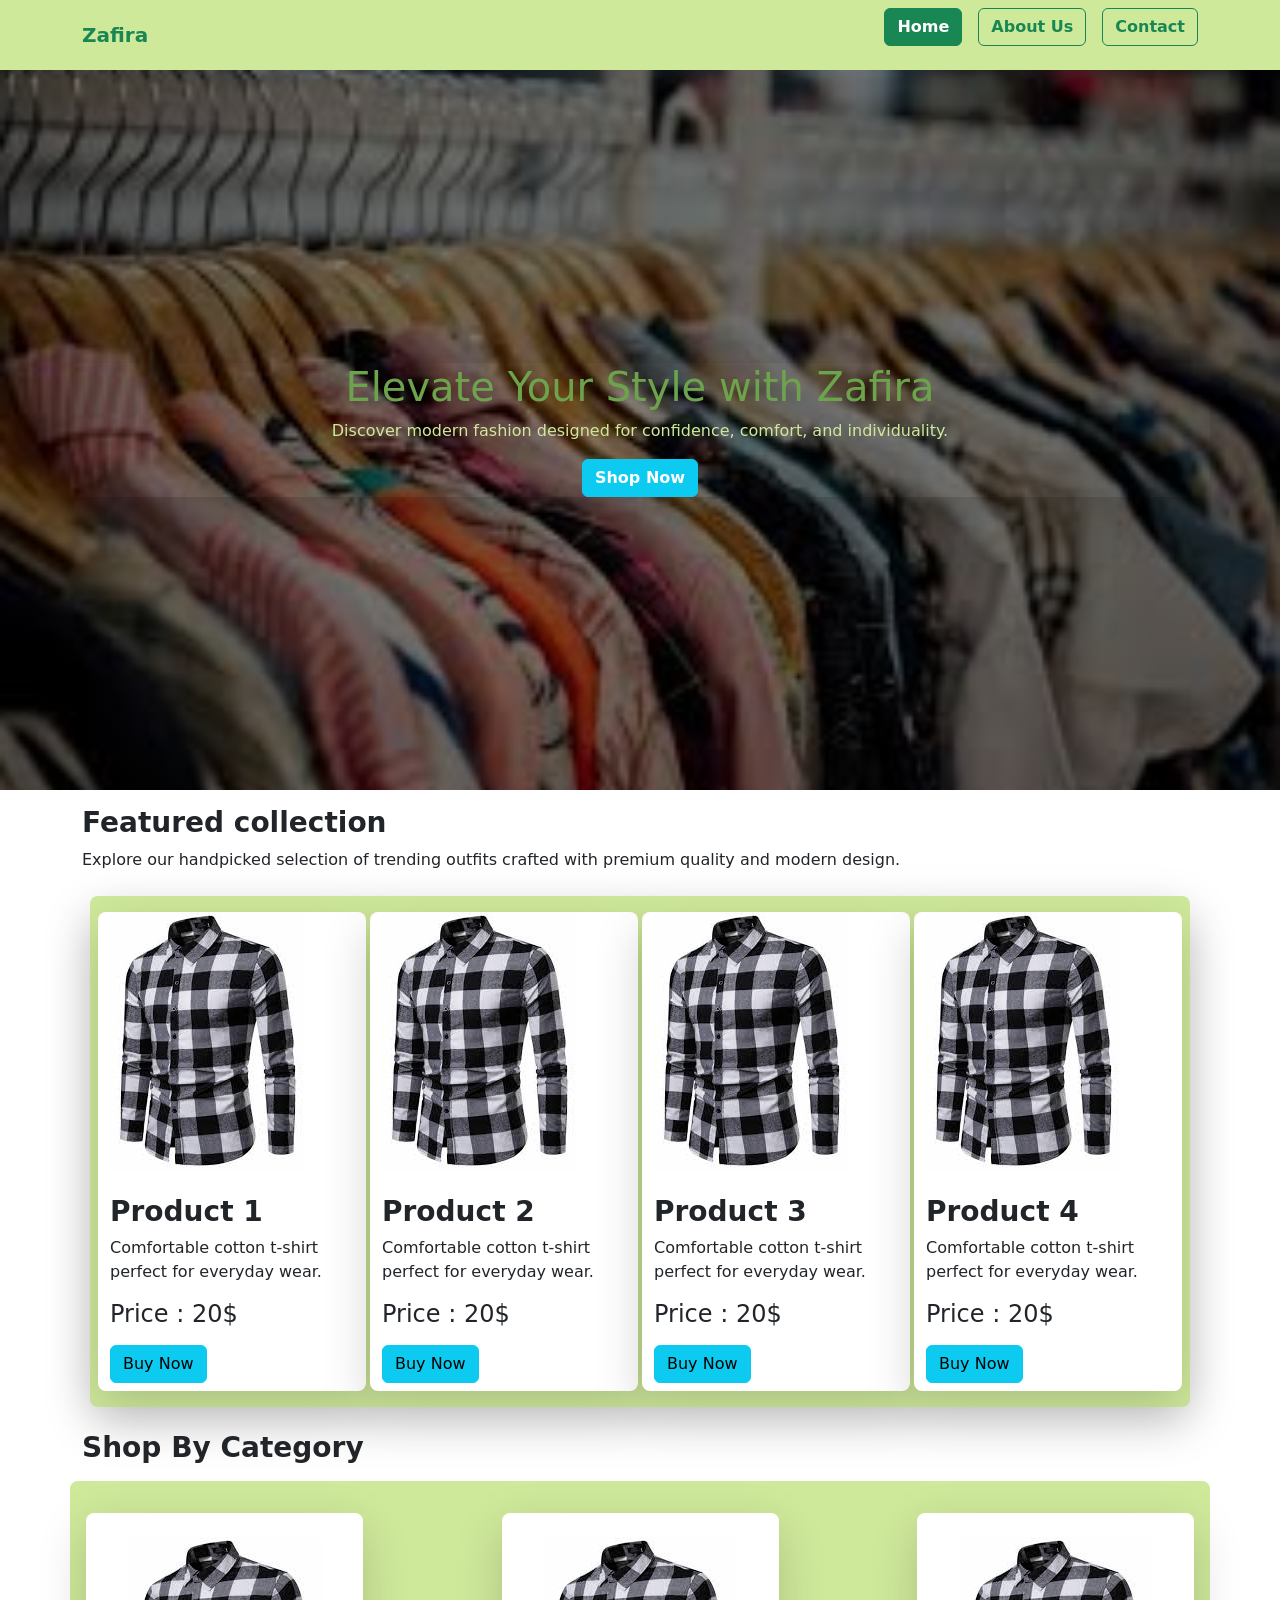
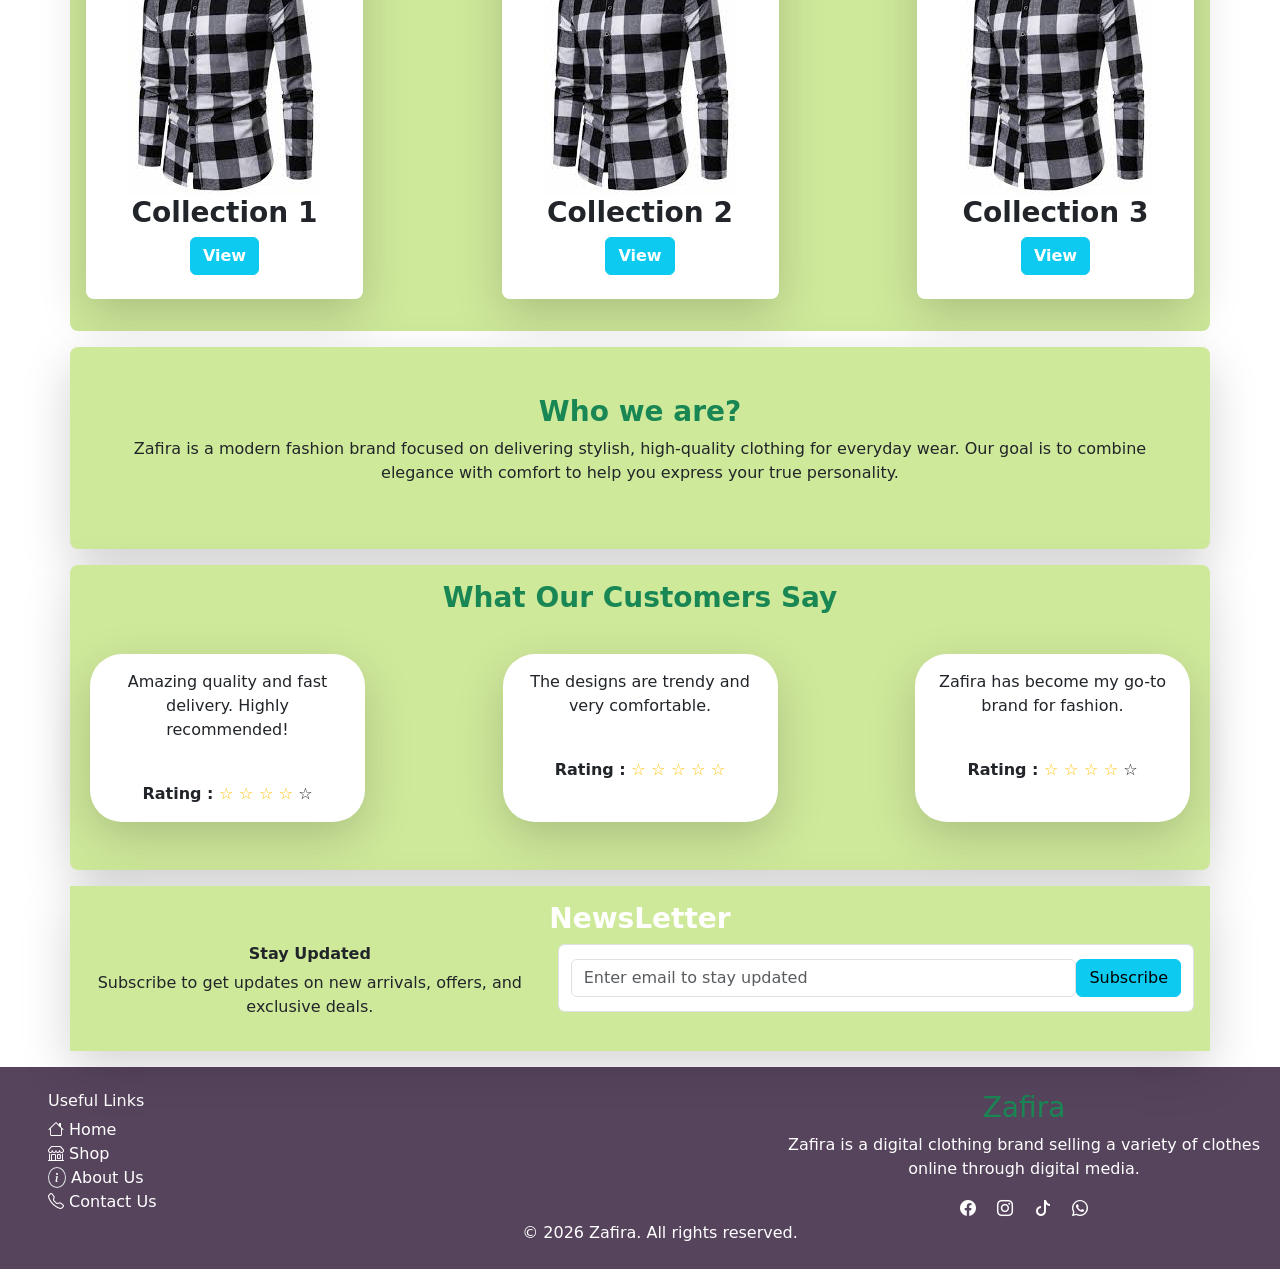
<file: index.html>
<!DOCTYPE html>
<html lang="en">

<head>
    <meta charset="UTF-8">
    <meta name="viewport" content="width=device-width, initial-scale=1.0">
    <title>E-com website</title>
    <link rel="stylesheet" href="Css/style.css">
    <link href="https://cdn.jsdelivr.net/npm/bootstrap@5.3.2/dist/css/bootstrap.min.css" rel="stylesheet">
    <link rel="stylesheet" href="https://cdn.jsdelivr.net/npm/bootstrap-icons@1.11.1/font/bootstrap-icons.css">
</head>

<body>
    <header>
        <nav class="navbar navbar-expand-md">
            <div class="container">
                <a class="navbar-brand fw-bold text-success" href="#">Zafira</a>

                <button class="navbar-toggler" type="button" data-bs-toggle="collapse" data-bs-target="#navMenu">
                    <span class="navbar-toggler-icon"></span>
                </button>

                <div class="collapse navbar-collapse" id="navMenu">
                    <ul class="navbar-nav ms-auto">
                        <li class="nav-item"><a class="me-3 mb-3 active btn btn-outline-success fw-bold"
                                href="index.html">Home</a></li>
                        <li class="nav-item"><a class="me-3 mb-3 btn btn-outline-success fw-bold"
                                href="aboutus.html">About Us</a></li>
                        <li class="nav-item"><a class="btn btn-outline-success fw-bold" href="contact.html">Contact</a>
                        </li>
                    </ul>
                </div>
            </div>
        </nav>
    </header>
    <main>
        <section class="hero d-flex text-white text-center align-items-center">
            <div class="container shadow-lg">
                <h1>Elevate Your Style with Zafira</h1>
                <p>Discover modern fashion designed for confidence, comfort, and individuality.</p>
                <a href="shop.html" class="btn btn-info fw-bold text-white">Shop Now</a>
            </div>
        </section>
        <section class="fade-section">
            <div class="container my-3">
                <h3 class="fw-bold">Featured collection</h3>
                <p>Explore our handpicked selection of trending outfits crafted with premium quality and modern design.
                </p>
                <div class="row about my-4 mx-2 p-2 shadow-lg rounded-3">
                <div class="col-md bg-white shadow-lg rounded-3 my-2">
                    <img src="media/Col-1.jpg" alt="col1">
                    <h3 class="fw-bold mt-4">Product 1</h3>
                    <p>Comfortable cotton t-shirt perfect for everyday wear.</p>
                    <h4>Price :  20$</h4>
                    <a href="product_detail.html" class="btn btn-info my-2">Buy Now</a>
                </div>
                <div class="col-md bg-white shadow-lg rounded-3 ms-1 my-2">
                    <img src="media/Col-1.jpg" alt="col2">
                    <h3 class="fw-bold mt-4">Product 2</h3>
                    <p>Comfortable cotton t-shirt perfect for everyday wear.</p>
                    <h4>Price :  20$</h4>
                    <a href="product_detail.html" class="btn btn-info my-2">Buy Now</a>
                </div>
                <div class="col-md bg-white shadow-lg rounded-3 ms-1 my-2">
                    <img src="media/Col-1.jpg" alt="col3">
                    <h3 class="fw-bold mt-4">Product 3</h3>
                    <p>Comfortable cotton t-shirt perfect for everyday wear.</p>
                    <h4>Price :  20$</h4>
                    <a href="product_detail.html" class="btn btn-info my-2">Buy Now</a>
                </div>
                <div class="col-md bg-white shadow-lg rounded-3 ms-1 my-2">
                    <img src="media/Col-1.jpg" alt="col4">
                    <h3 class="fw-bold mt-4">Product 4</h3>
                    <p>Comfortable cotton t-shirt perfect for everyday wear.</p>
                    <h4>Price :  20$</h4>
                    <a href="product_detail.html" class="btn btn-info my-2">Buy Now</a>
                </div>
            </div>
            </div>
        </section>
        <section class="fade-section">
            <div class="container my-3">
                <h3 class="fw-bold mb-3">Shop By Category</h3>
                <div class="row about justify-content-between rounded-3 p-3">
                    <div class="col-md-3 text-center shadow-lg rounded-3 my-3 py-4 bg-white">
                        <img src="media/Col-1.jpg" alt="col 1">
                        <h3 class="fw-bold text-center">Collection 1</h3>
                        <a href="shop.html" class="text-white fw-bold btn btn-info">View</a>
                    </div>
                    <div class="col-md-3 text-center shadow-lg rounded-3 my-3 py-4 bg-white">
                        <img src="media/Col-1.jpg" alt="col 1">
                        <h3 class="fw-bold text-center">Collection 2</h3>
                        <a href="shop.html" class="text-white fw-bold btn btn-info">View</a>
                    </div>
                    <div class="col-md-3 text-center shadow-lg rounded-3 my-3 py-4 bg-white">
                        <img src="media/Col-1.jpg" alt="col 1">
                        <h3 class="fw-bold text-center">Collection 3</h3>
                        <a href="shop.html" class="text-white fw-bold btn btn-info">View</a>
                    </div>
                </div>
            </div>
        </section>
        <section class="fade-section">
            <div class="container about my-3 shadow-lg rounded-3 p-5">
                <h3 class="fw-bold text-center text-success">Who we are?</h3>
                <p class="text-center">Zafira is a modern fashion brand focused on delivering stylish, high-quality
                    clothing for everyday wear. Our goal is to combine elegance with comfort to help you express your
                    true personality.</p>
            </div>
        </section>
        <section class="fade-section">
            <div class="container about my-3 shadow-lg rounded-3 p-3">
                <h3 class="fw-bold text-center text-success">What Our Customers Say</h3>
                <div class="row p-3 justify-content-between text-center">
                    <div class="col-md-3 p-3 rounded-5 bg-white shadow-lg my-3">
                        <p>Amazing quality and fast delivery. Highly recommended!</p>
                        <br>
                        <p class="fw-bold d-inline">Rating : </p>
                        <p class="fw-bold d-inline text-warning">&star; &star; &star; &star;</p>
                        <p class="fw-bold d-inline text-dark"> &star;</p>
                    </div>
                    <div class="col-md-3 p-3 rounded-5 bg-white shadow-lg my-3">
                        <p>The designs are trendy and very comfortable.</p>
                        <br>
                        <p class="fw-bold d-inline">Rating : </p>
                        <p class="fw-bold d-inline text-warning">&star; &star; &star; &star; &star;</p>
                    </div>
                    <div class="col-md-3 p-3 rounded-5 bg-white shadow-lg my-3">
                        <p>Zafira has become my go-to brand for fashion.</p>
                        <br>
                        <p class="fw-bold d-inline">Rating : </p>
                        <p class="fw-bold d-inline text-warning">&star; &star; &star; &star;</p>
                        <p class="fw-bold d-inline text-dark"> &star;</p>
                    </div>
                </div>
            </div>
        </section>
        <section class="fade-section">
            <div class="container about my-3 text-center shadow-lg p-3">
                <h3 class="fw-bold text-white">NewsLetter</h3>
                <div class="row">
                    <div class="col-5">
                        <h6 class="fw-bold">Stay Updated</h6>
                        <p>Subscribe to get updates on new arrivals, offers, and exclusive deals.</p>
                    </div>
                    <div class="col-7">
                        <form class="form-control d-flex align-items-center">
                            <input type="email" id="email" class="form-control" placeholder="Enter email to stay updated" required>
                            <label for="email" class="form-label mt-2 btn btn-info">Subscribe</label>
                        </form>
                    </div>
                </div>
            </div>
        </section>
    </main>
    <footer class="text-white pt-4 p-2 ps-5">
        <div class="row justify-content-between">
            <div class="col-5">
                <h6>Useful Links</h6>
                <a href="index.html"><i class="bi bi-house"></i> Home</a> <br>
                <a href="shop.html"><i class="bi bi-shop"></i> Shop</a> <br>
                <a href="aboutus.html"><i class="bi bi-info border rounded-circle"></i> About Us</a> <br>
                <a href="contact.html"><i class="bi bi-telephone"></i> Contact Us</a>
            </div>
            <div class="col-5 text-center">
                <h3 class="text-success">Zafira</h3>
                <p class="text-wrap">Zafira is a digital clothing brand selling a variety of clothes online through
                    digital media.</p>
                <a href="#"><i class="bi bi-facebook"></i></a>
                <a href="#"><i class="ms-3 bi bi-instagram"></i></a>
                <a href="#"><i class="ms-3 bi bi-tiktok"></i></a>
                <a href="#"><i class="ms-3 bi bi-whatsapp"></i></a>
            </div>
        </div>
        <p class="text-center">© 2026 Zafira. All rights reserved.</p>
    </footer>
    <script src="Js/app.js"></script>
    <script src="https://cdn.jsdelivr.net/npm/bootstrap@5.3.2/dist/js/bootstrap.bundle.min.js"></script>
</body>

</html>
</file>
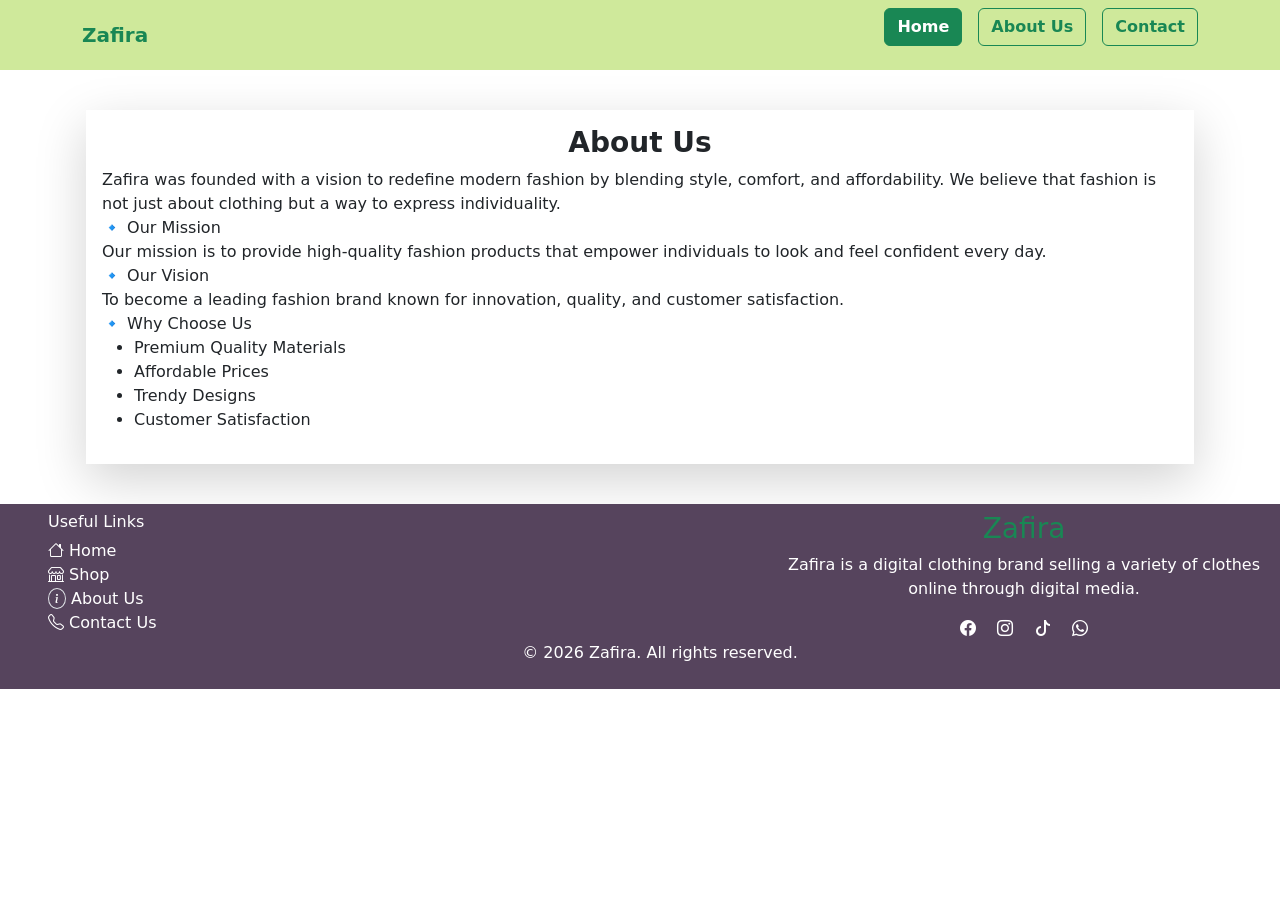
<file: aboutus.html>
<!DOCTYPE html>
<html lang="en">

<head>
    <meta charset="UTF-8">
    <meta name="viewport" content="width=device-width, initial-scale=1.0">
    <title>About Us</title>
    <link rel="stylesheet" href="Css/style.css">
    <link href="https://cdn.jsdelivr.net/npm/bootstrap@5.3.2/dist/css/bootstrap.min.css" rel="stylesheet">
    <link rel="stylesheet" href="https://cdn.jsdelivr.net/npm/bootstrap-icons@1.11.1/font/bootstrap-icons.css">
</head>

<body>
    <header>
        <nav class="navbar navbar-expand-md">
            <div class="container">
                <a class="navbar-brand fw-bold text-success" href="#">Zafira</a>

                <button class="navbar-toggler" type="button" data-bs-toggle="collapse" data-bs-target="#navMenu">
                    <span class="navbar-toggler-icon"></span>
                </button>

                <div class="collapse navbar-collapse" id="navMenu">
                    <ul class="navbar-nav ms-auto">
                        <li class="nav-item"><a class="me-3 mb-3 active btn btn-outline-success fw-bold" href="index.html">Home</a></li>
                        <li class="nav-item"><a class="me-3 mb-3 btn btn-outline-success fw-bold" href="aboutus.html">About Us</a></li>
                        <li class="nav-item"><a class="btn btn-outline-success fw-bold" href="contact.html">Contact</a></li>
                    </ul>
                </div>
            </div>
        </nav>
    </header>
    <main>
        <div class="container p-3 my-3">
            <div class="container p-3 my-2 shadow-lg">
                <h3 class="text-center fw-bold">About Us</h3>
                Zafira was founded with a vision to redefine modern fashion by blending style, comfort, and
                affordability. We believe that fashion is not just about clothing but a way to express individuality.
                <br>
                🔹 Our Mission
                <br>
                Our mission is to provide high-quality fashion products that empower individuals to look and feel
                confident every day.
                <br>
                🔹 Our Vision
                <br>
                To become a leading fashion brand known for innovation, quality, and customer satisfaction.
                <br>
                🔹 Why Choose Us
                <ul>
                    <li>Premium Quality Materials</li>
                    <li>Affordable Prices</li>
                    <li>Trendy Designs</li>
                    <li>Customer Satisfaction</li>
                </ul>  
            </div>
        </div>
    </main>
    <footer class="text-white p-2 ps-5">
        <div class="row justify-content-between">
            <div class="col-5">
                <h6>Useful Links</h6>
                <a href="index.html"><i class="bi bi-house"></i> Home</a> <br>
                <a href="shop.html"><i class="bi bi-shop"></i> Shop</a> <br>
                <a href="aboutus.html"><i class="bi bi-info border rounded-circle"></i> About Us</a> <br>
                <a href="contact.html"><i class="bi bi-telephone"></i> Contact Us</a>
            </div>
            <div class="col-5 text-center">
                <h3 class="text-success">Zafira</h3>
                <p class="text-wrap">Zafira is a digital clothing brand selling a variety of clothes online through
                    digital media.</p>
                <a href="#"><i class="bi bi-facebook"></i></a>
                <a href="#"><i class="ms-3 bi bi-instagram"></i></a>
                <a href="#"><i class="ms-3 bi bi-tiktok"></i></a>
                <a href="#"><i class="ms-3 bi bi-whatsapp"></i></a>
            </div>
        </div>
        <p class="text-center">© 2026 Zafira. All rights reserved.</p>
    </footer>
    <script src="Js/app.js"></script>
    <script src="https://cdn.jsdelivr.net/npm/bootstrap@5.3.2/dist/js/bootstrap.bundle.min.js"></script>
</body>

</html>
</file>
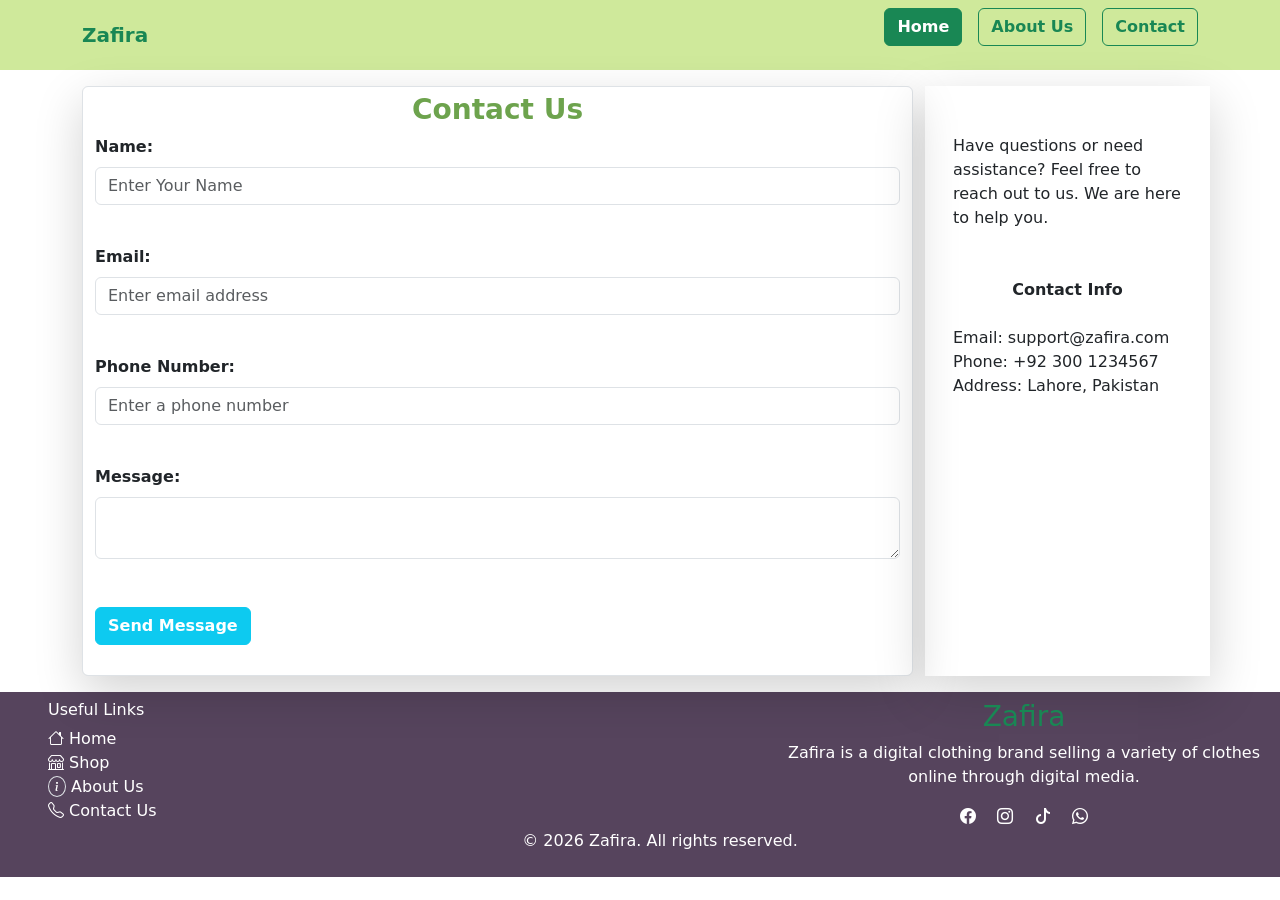
<file: contact.html>
<!DOCTYPE html>
<html lang="en">

<head>
    <meta charset="UTF-8">
    <meta name="viewport" content="width=device-width, initial-scale=1.0">
    <title>Contact form</title>
    <link rel="stylesheet" href="Css/style.css">
    <link href="https://cdn.jsdelivr.net/npm/bootstrap@5.3.2/dist/css/bootstrap.min.css" rel="stylesheet">
    <link rel="stylesheet" href="https://cdn.jsdelivr.net/npm/bootstrap-icons@1.11.1/font/bootstrap-icons.css">
</head>

<body>
    <header>
        <nav class="navbar navbar-expand-md">
            <div class="container">
                <a class="navbar-brand fw-bold text-success" href="#">Zafira</a>

                <button class="navbar-toggler" type="button" data-bs-toggle="collapse" data-bs-target="#navMenu">
                    <span class="navbar-toggler-icon"></span>
                </button>

                <div class="collapse navbar-collapse" id="navMenu">
                    <ul class="navbar-nav ms-auto">
                        <li class="nav-item"><a class="me-3 mb-3 active btn btn-outline-success fw-bold" href="index.html">Home</a></li>
                        <li class="nav-item"><a class="me-3 mb-3 btn btn-outline-success fw-bold" href="aboutus.html">About Us</a></li>
                        <li class="nav-item"><a class="btn btn-outline-success fw-bold" href="contact.html">Contact</a></li>
                    </ul>
                </div>
            </div>
        </nav>
    </header>
    <main>
        <div class="container py-3">
            <div class="row">
                <div class="col-9">
                    <form id="contactForm" class="form-control shadow-lg">
                        <h3 class="fw-bold text-center">Contact Us</h3>
                        <label for="name" class="form-label fw-bold">Name: </label>
                        <input type="text" class="form-control" id="name" placeholder="Enter Your Name">
                        <small class="text-danger" id="nameError"></small> <br>

                        <label for="email" class="mt-3 form-label fw-bold">Email: </label>
                        <input type="email" class="form-control" id="email" placeholder="Enter email address">
                        <small class="text-danger" id="emailError"></small> <br>

                        <label for="phone" class="mt-3 form-label fw-bold">Phone Number: </label>
                        <input type="tel" class="form-control" id="phone" placeholder="Enter a phone number">
                        <small class="text-danger" id="phoneError"></small> <br>

                        <label for="message" class="mt-3 form-label fw-bold">Message: </label>
                        <textarea name="message" id="message" class="form-control"></textarea>
                        <small class="text-danger" id="msgError"></small> <br>

                        <input type="submit" value="Send Message" class="btn btn-info text-white fw-bold my-4">
                        <div id="successMsg" class="alert alert-success d-none mt-3">
                            ✅ Your message has been sent successfully!
                        </div>
                    </form>
                </div>
                <div class="col-3 shadow-lg">
                    <div class="container p-3 pt-5">
                        Have questions or need assistance? Feel free to reach out to us. We are here to help you. <br><br>
                        <p class="text-center fw-bold my-4"> Contact Info </p>
                        Email: support@zafira.com <br>
                        Phone: +92 300 1234567 <br>
                        Address: Lahore, Pakistan <br>
                    </div>
                </div>
            </div>
        </div>
    </main>
    <footer class="text-white p-2 ps-5">
        <div class="row justify-content-between">
            <div class="col-5">
                <h6>Useful Links</h6>
                <a href="index.html"><i class="bi bi-house"></i> Home</a> <br>
                <a href="shop.html"><i class="bi bi-shop"></i> Shop</a> <br>
                <a href="aboutus.html"><i class="bi bi-info border rounded-circle"></i> About Us</a> <br>
                <a href="contact.html"><i class="bi bi-telephone"></i> Contact Us</a>
            </div>
            <div class="col-5 text-center">
                <h3 class="text-success">Zafira</h3>
                <p class="text-wrap">Zafira is a digital clothing brand selling a variety of clothes online through
                    digital media.</p>
                <a href="#"><i class="bi bi-facebook"></i></a>
                <a href="#"><i class="ms-3 bi bi-instagram"></i></a>
                <a href="#"><i class="ms-3 bi bi-tiktok"></i></a>
                <a href="#"><i class="ms-3 bi bi-whatsapp"></i></a>
            </div>
        </div>
        <p class="text-center">© 2026 Zafira. All rights reserved.</p>
    </footer>
    <script src="Js/app.js"></script>
    <script src="https://cdn.jsdelivr.net/npm/bootstrap@5.3.2/dist/js/bootstrap.bundle.min.js"></script>
</body>

</html>
</file>
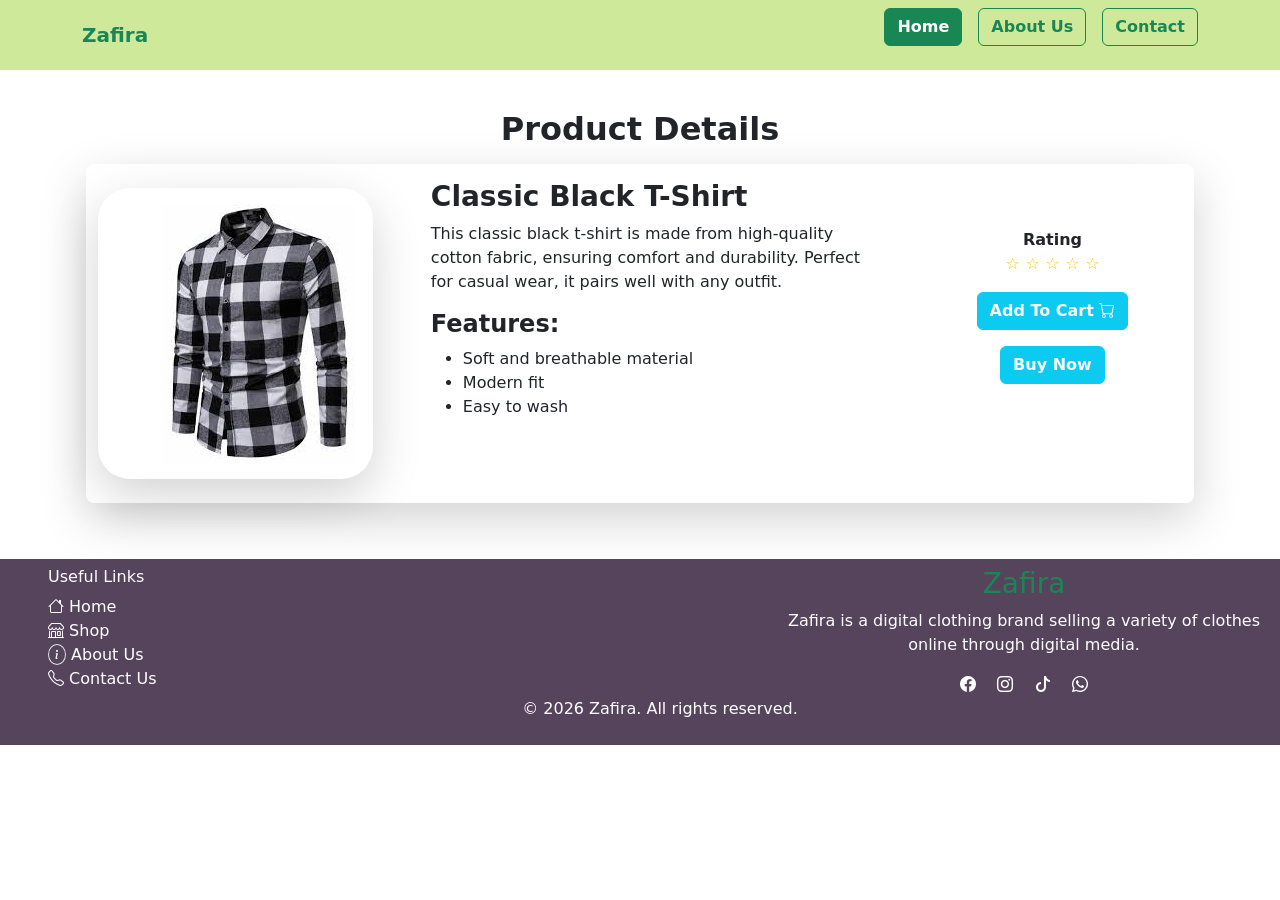
<file: product_detail.html>
<!DOCTYPE html>
<html lang="en">
<head>
    <meta charset="UTF-8">
    <meta name="viewport" content="width=device-width, initial-scale=1.0">
    <title>Contact form</title>
    <link rel="stylesheet" href="Css/style.css">
    <link href="https://cdn.jsdelivr.net/npm/bootstrap@5.3.2/dist/css/bootstrap.min.css" rel="stylesheet">
    <link rel="stylesheet" href="https://cdn.jsdelivr.net/npm/bootstrap-icons@1.11.1/font/bootstrap-icons.css">
</head>
<body>
    <header>
        <nav class="navbar navbar-expand-md">
            <div class="container">
                <a class="navbar-brand fw-bold text-success" href="#">Zafira</a>

                <button class="navbar-toggler" type="button" data-bs-toggle="collapse" data-bs-target="#navMenu">
                    <span class="navbar-toggler-icon"></span>
                </button>

                <div class="collapse navbar-collapse" id="navMenu">
                    <ul class="navbar-nav ms-auto">
                        <li class="nav-item"><a class="me-3 mb-3 active btn btn-outline-success fw-bold" href="index.html">Home</a></li>
                        <li class="nav-item"><a class="me-3 mb-3 btn btn-outline-success fw-bold" href="aboutus.html">About Us</a></li>
                        <li class="nav-item"><a class="btn btn-outline-success fw-bold" href="contact.html">Contact</a></li>
                    </ul>
                </div>
            </div>
        </nav>
    </header>
    <main>
        <div class="container my-4 p-3">
            <h2 class="text-center fw-bold">Product Details</h2>
            <div class="container p-3 my-3 shadow-lg rounded-3">
                <div class="row justify-content-between">
                    <div class="col-md-3 shadow-lg p-3 rounded-5 m-2">
                        <img src="media/Col-1.jpg" alt="Product img" class="ps-5 img-fluid"> <br>
                    </div>
                    <div class="col-md-5">
                        <h3 class="fw-bold">Classic Black T-Shirt</h3>
                        <p>This classic black t-shirt is made from high-quality cotton fabric, ensuring comfort and durability. Perfect for casual wear, it pairs well with any outfit.</p>
                        <h4 class="fw-bold">Features:</h4>
                        <ul>
                            <li>Soft and breathable material</li>
                            <li>Modern fit</li>
                            <li>Easy to wash</li>
                        </ul>
                    </div>
                    <div class="col-md-3 p-5 text-center">
                        <p class="fw-bold d-inline">Rating</p>
                        <p class="fw-bold text-warning"> &star; &star; &star; &star; &star;</p>
                        <a href="#" class="text-light fw-bold btn btn-info">Add To Cart <i class="bi bi-cart"></i> </a> <br>
                        <a href="#" class="text-light fw-bold btn btn-info mt-3">Buy Now <i></i> </a>
                    </div>
                </div>
            </div>
        </div>
    </main>
    <footer class="text-white p-2 ps-5">
        <div class="row justify-content-between">
            <div class="col-5">
                <h6>Useful Links</h6>
                <a href="index.html"><i class="bi bi-house"></i> Home</a> <br>
                <a href="shop.html"><i class="bi bi-shop"></i> Shop</a> <br>
                <a href="aboutus.html"><i class="bi bi-info border rounded-circle"></i> About Us</a> <br>
                <a href="contact.html"><i class="bi bi-telephone"></i> Contact Us</a>
            </div>
            <div class="col-5 text-center">
                <h3 class="text-success">Zafira</h3>
                <p class="text-wrap">Zafira is a digital clothing brand selling a variety of clothes online through
                    digital media.</p>
                <a href="#"><i class="bi bi-facebook"></i></a>
                <a href="#"><i class="ms-3 bi bi-instagram"></i></a>
                <a href="#"><i class="ms-3 bi bi-tiktok"></i></a>
                <a href="#"><i class="ms-3 bi bi-whatsapp"></i></a>
            </div>
        </div>
        <p class="text-center">© 2026 Zafira. All rights reserved.</p>
    </footer>
    <script src="Js/app.js"></script>
    <script src="https://cdn.jsdelivr.net/npm/bootstrap@5.3.2/dist/js/bootstrap.bundle.min.js"></script>
</body>
</html>
</file>
<file: Css/style.css>
*{
    padding: 0;
    margin: 0;
}
header{
    background-color: #cfe99b;
}
nav a:hover{
    color: #cfe99b;
    font-size: large;
}
.about{
    background-color: #cfe99b;
}
.hero{
    height: 80vh;
    background-image:linear-gradient(rgba(0,0,0,0.5), rgba(0,0,0,0.5)), url('../media/hero.jpg');
    background-size: cover;
    background-position: center;
}
.hero h1{
    color: #6da34d;
}
.hero p{
    color: #cfe99b;
}
footer a{
    color: white;
    text-decoration: none;
}
form h3{
    color: #6da34d;
}
footer a:hover{
    color: #6da34d;
}
footer{
    background-color: #56445d;
}
.col-md {
    transition: all 0.3s ease;
}

.col-md:hover {
    transform: translateY(-10px);
    box-shadow: 0 10px 25px rgba(0,0,0,0.2);
}
.btn {
    transition: 0.3s;
}

.btn:hover {
    transform: scale(1.05);
}
.hero .container {
    animation: fadeIn 1.5s ease-in-out;
}

@keyframes fadeIn {
    from {
        opacity: 0;
        transform: translateY(30px);
    }
    to {
        opacity: 1;
        transform: translateY(0);
    }
}
img {
    transition: 0.4s;
}
#successMsg {
    transition: 0.5s;
    text-align: center;
    font-weight: bold;
}
img:hover {
    transform: scale(1.1);
}
.fade-section {
    opacity: 0;
    transform: translateY(50px);
    transition: 0.6s ease;
}

#successMsg.show {
    opacity: 1;
}
/* Error message */
.error-msg {
    font-size: 13px;
    display: block;
    margin-top: 3px;
}

/* Error input */
.input-error {
    border: 2px solid red !important;
}

/* Success input */
.input-success {
    border: 2px solid green !important;
}
.fade-section.show {
    opacity: 1;
    transform: translateY(0);
}
</file>
